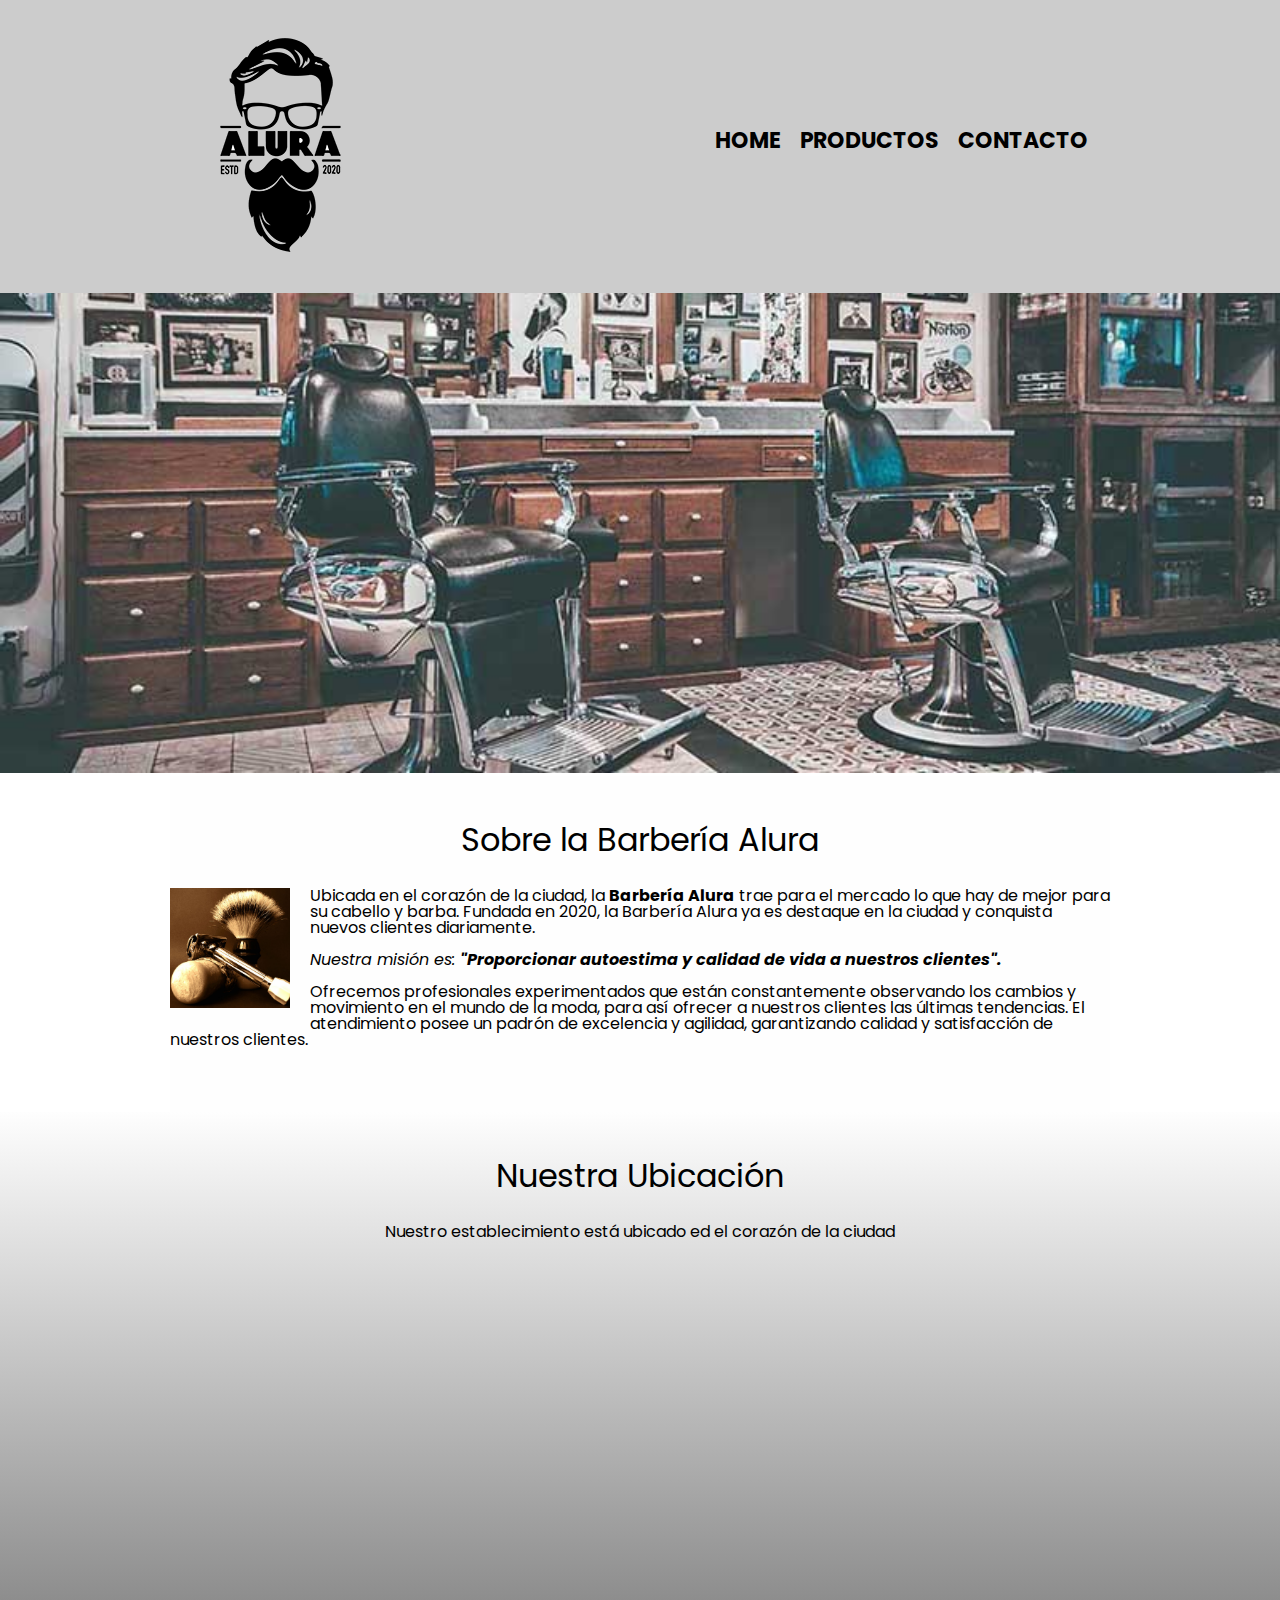
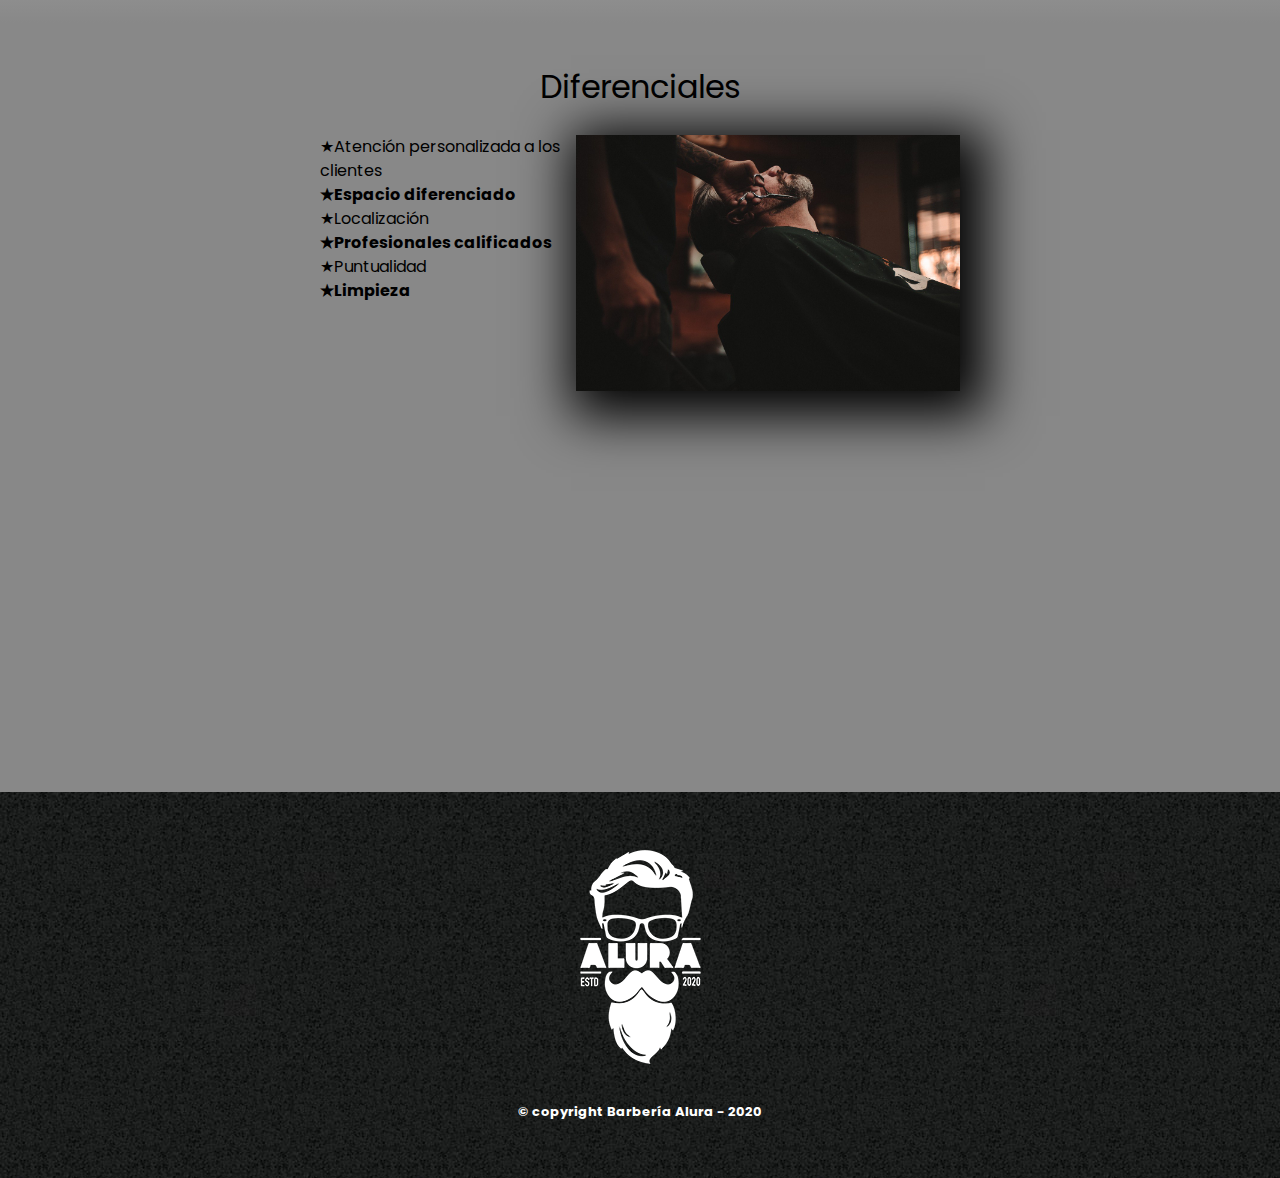
<file: barber-front/index.html>
<!DOCTYPE html>
<html lang="en">

<head>
    <meta charset="UTF-8">
    <meta http-equiv="X-UA-Compatible" content="IE=edge">
    <meta name="viewport" content="width=device-width, initial-scale=1.0">
    <title>🔥Barbería Alura</title>
    <link rel="stylesheet" href="reset.css">
    <link rel="stylesheet" href="styles.css">
    <link rel="preconnect" href="https://fonts.googleapis.com">
    <link rel="preconnect" href="https://fonts.gstatic.com" crossorigin>
    <link href="https://fonts.googleapis.com/css2?family=Montserrat:wght@300&family=Poppins:wght@300&display=swap"
        rel="stylesheet">
</head>

<body>

    <div>
        <header>
            <div class="caja">
                <h1><img src="imagenes/logo.png" alt=""></h1>
                <nav>
                    <ul>
                        <li><a href="index.html">Home</a></li>
                        <li><a href="productos.html">Productos</a></li>
                        <li><a href="contacto.html"> Contacto</a></li>
                    </ul>
                </nav>
            </div>
        </header>
    </div>

    <img class="banner" src="banner/banner.jpg" alt="">
    <main>

        <section class="principal">
            <h2 class="titulo-principal">Sobre la Barbería Alura</h2>
            <img class="utensilios" src="imagenes/utensilios.jpg" alt="Utensilios de un barbero">
            <p>Ubicada en el corazón de la ciudad, la <strong>Barbería Alura</strong> trae para el mercado lo que hay de
                mejor para su cabello y barba. Fundada en 2020, la Barbería Alura ya es destaque en la ciudad y
                conquista
                nuevos clientes diariamente.</p>
            <p id="mision"><em>Nuestra misión es: <strong>"Proporcionar autoestima y calidad de vida a nuestros
                        clientes".</strong> </em></p>
            <p>Ofrecemos profesionales experimentados que están constantemente observando los cambios y movimiento en el
                mundo de la moda, para así ofrecer a nuestros clientes las últimas tendencias. El atendimiento posee un
                padrón de excelencia y agilidad, garantizando calidad y satisfacción de nuestros clientes.</p>
        </section>

        <section class="mapa">
            <h3 class="titulo-principal">Nuestra Ubicación</h3>
            <p>Nuestro establecimiento está ubicado ed el corazón de la ciudad</p>

            <div class="mapa-contenido">
                <iframe src="https://www.google.com/maps/embed?pb=!1m18!1m12!1m3!1d3977.2433331557677!2d-75.6595079!3d4.5501841999999995!2m3!1f0!2f0!3f0!3m2!1i1024!2i768!4f13.1!3m3!1m2!1s0x8e38f4fb2333e497%3A0xf0b257cceed60a3!2sCentro%20Comercial%20Mocawa%20Plaza!5e0!3m2!1ses!2sco!4v1681488745529!5m2!1ses!2sco" width="100%" height="300" style="border:0;" allowfullscreen="" loading="lazy" referrerpolicy="no-referrer-when-downgrade"></iframe>
            </div>
            
        </section>

        <section class="diferenciales">
            <h3 class="titulo-principal">Diferenciales</h3>

            <div class="contenido-diferenciales">
                <ul class="lista-diferenciales">
                    <li class="items">Atención personalizada a los clientes</li>
                    <li class="items">Espacio diferenciado</li>
                    <li class="items">Localización</li>
                    <li class="items">Profesionales calificados</li>
                    <li class="items">Puntualidad</li>
                    <li class="items">Limpieza</li>
                </ul><img src="diferenciales/diferenciales.jpg" class="imagen-diferenciales" alt="">
            </div>

            <div class="video">

                <iframe width="100%" height="315" src="https://www.youtube.com/embed/wcVVXUV0YUY" title="YouTube video player" frameborder="0" allow="accelerometer; autoplay; clipboard-write; encrypted-media; gyroscope; picture-in-picture; web-share" allowfullscreen></iframe>
    
            </div>
        
        </section>

    </main>


    <footer>
        <img src="imagenes/logo-blanco.png" alt="">
        <p class="copyright">&copy copyright Barbería Alura - 2020</p>
    </footer>


</body>

</html>
</file>
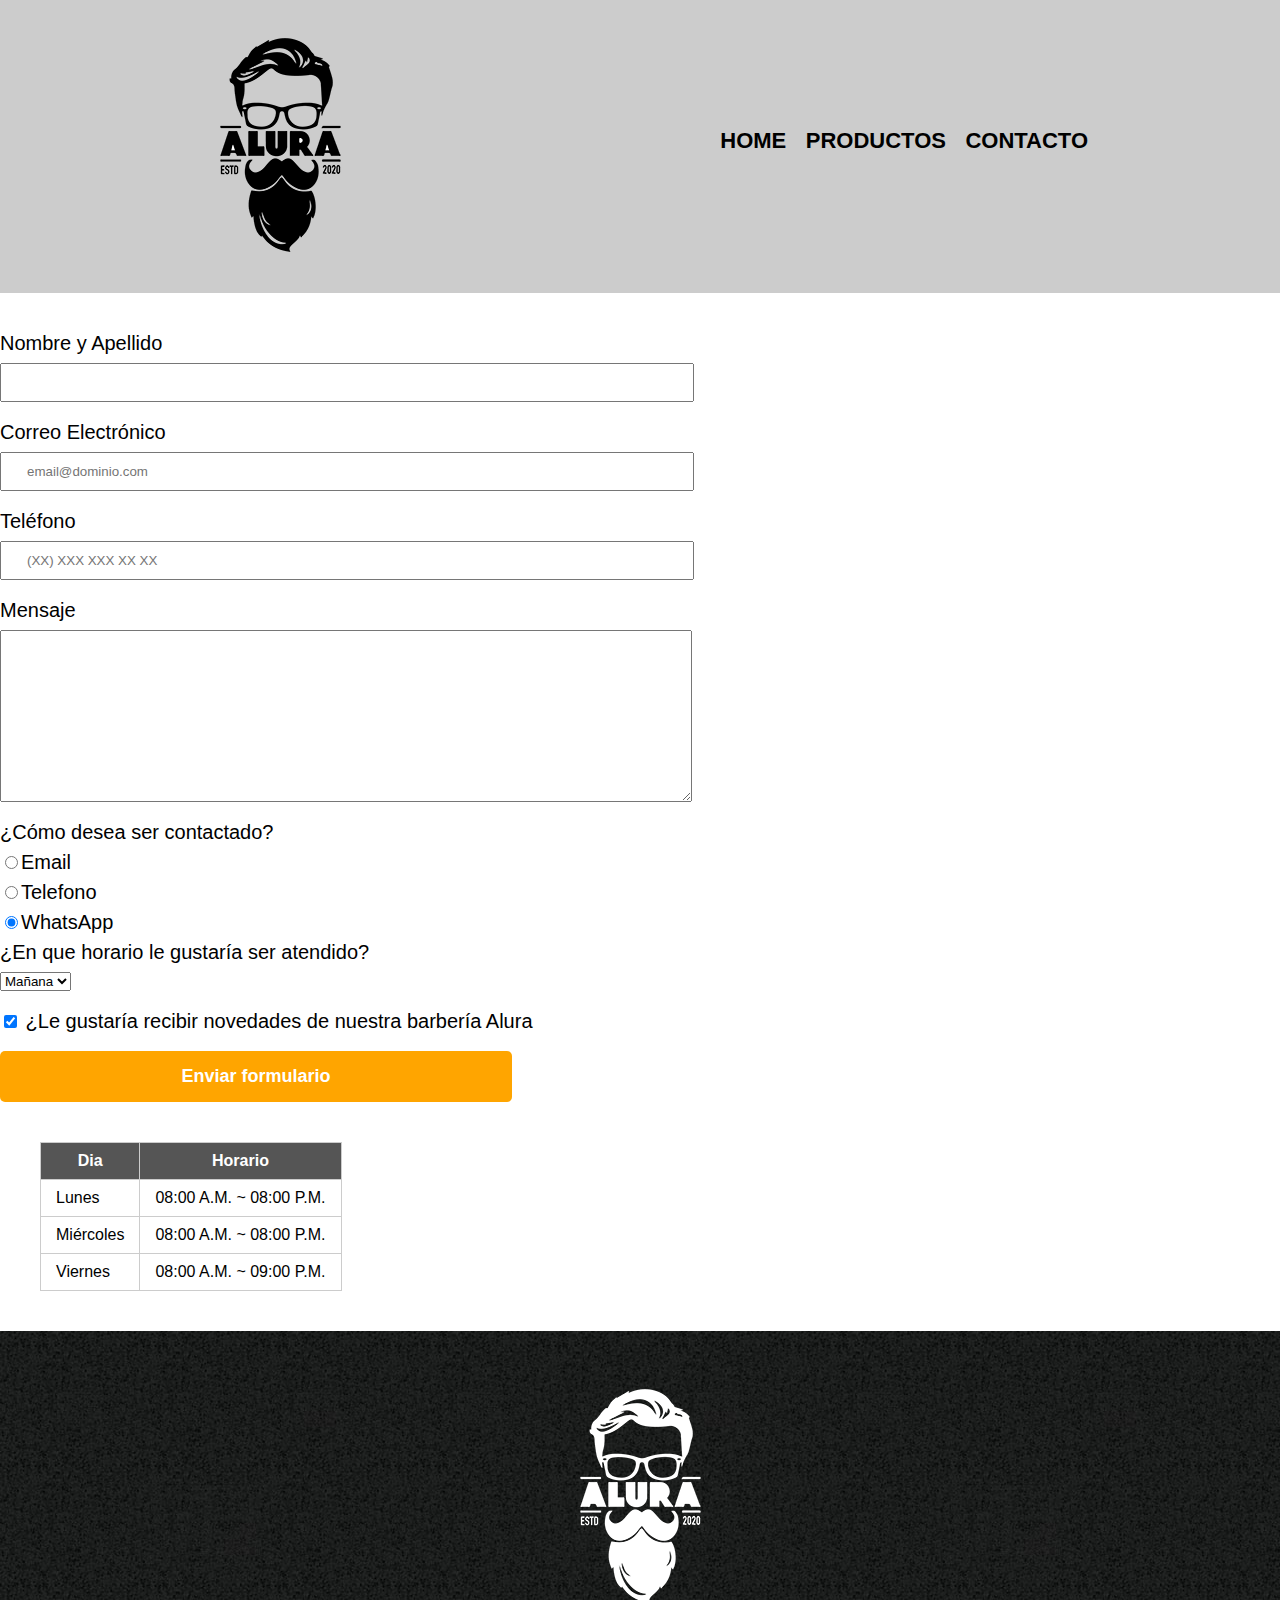
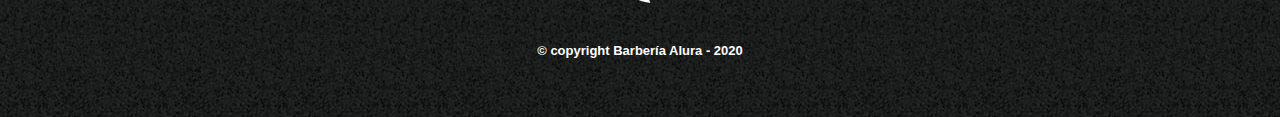
<file: barber-front/contacto.html>
<!DOCTYPE html>
<html lang="en">

<head>
    <meta charset="UTF-8">
    <meta http-equiv="X-UA-Compatible" content="IE=edge">
    <meta name="viewport" content="width=device-width, initial-scale=1.0">
    <link rel="stylesheet" href="reset.css">
    <link rel="stylesheet" href="styles.css">
    <title>Contacto</title>
</head>

<body>
    <header>
        <div class="caja">
            <h1><img src="imagenes/logo.png" alt="logo de barbería Alura"></h1>
            <nav>
                <ul>
                    <li><a href="index.html">Home</a></li>
                    <li><a href="productos.html">Productos</a></li>
                    <li><a href="contacto.html"> Contacto</a></li>
                </ul>
            </nav>
        </div>
    </header>

    <main>
        <form action="">
            <label for="nombreapellido">Nombre y Apellido</label>
            <input type="text" id="nombreapellido" class="input-padron" required>

            <label for="correoelectronico">Correo Electrónico</label>
            <input type="email" id="correoelectronico" class="input-padron" required placeholder="email@dominio.com">

            <!-- <label for="contrasena">Contraseña</label>
            <input type="password" id="contrasena" class="input-padron" required > -->

            <label for="telefono">Teléfono</label>
            <input type="tel" id="telefono" class="input-padron" required placeholder="(XX) XXX XXX XX XX">

            <!-- <label for="fecha">Fecha para la cita</label>
            <input type="date" id="fecha" class="input-padron"> -->

            <label for="mensaje">Mensaje</label>
            <textarea name="" id="mensaje" cols="70" rows="10" class="input-padron" required></textarea>

            <fieldset>
                <legend>
                    ¿Cómo desea ser contactado?
                </legend>
                <label for="radio-email"><input type="radio" name="contacto" value="email"
                        id="radio-email">Email</label>


                <label for="radio-telefono"><input type="radio" name="contacto" value="telefono"
                        id="radio-telefono">Telefono</label>


                <label for="radio-whatsapp"> <input type="radio" name="contacto" value="whatsapp" id="radio-whatsapp"
                        checked>WhatsApp</label>

            </fieldset>



            <fieldset>
                <legend>
                    ¿En que horario le gustaría ser atendido?
                </legend>
                <select name="" id="">
                    <option value="">Mañana</option>
                    <option value="">Tarde</option>
                    <option value="">Noche</option>
                </select>
            </fieldset>


            <label class="checkbox" for=""> <input type="checkbox" checked>
                ¿Le gustaría recibir novedades de nuestra barbería Alura
            </label>
            <input type="submit" value="Enviar formulario" class="enviar">
        </form>

        <table>

            <thead>
                <tr>
                    <th>Dia</th>
                    <th>Horario</th>
                </tr>
            </thead>

            <tbody>
                <tr>
                    <td>Lunes</td>
                    <td>08:00 A.M. ~ 08:00 P.M.</td>
                </tr>
                <tr>
                    <td>Miércoles</td>
                    <td>08:00 A.M. ~ 08:00 P.M.</td>
                </tr>
                <tr>
                    <td>Viernes</td>
                    <td>08:00 A.M. ~ 09:00 P.M.</td>
                </tr>
            </tbody>
           
           
        </table>

    </main>

    <footer>
        <img src="imagenes/logo-blanco.png" alt="logo de la barbería Alura">
        <p class="copyright">&copy copyright Barbería Alura - 2020</p>
    </footer>


</body>

</html>
</file>
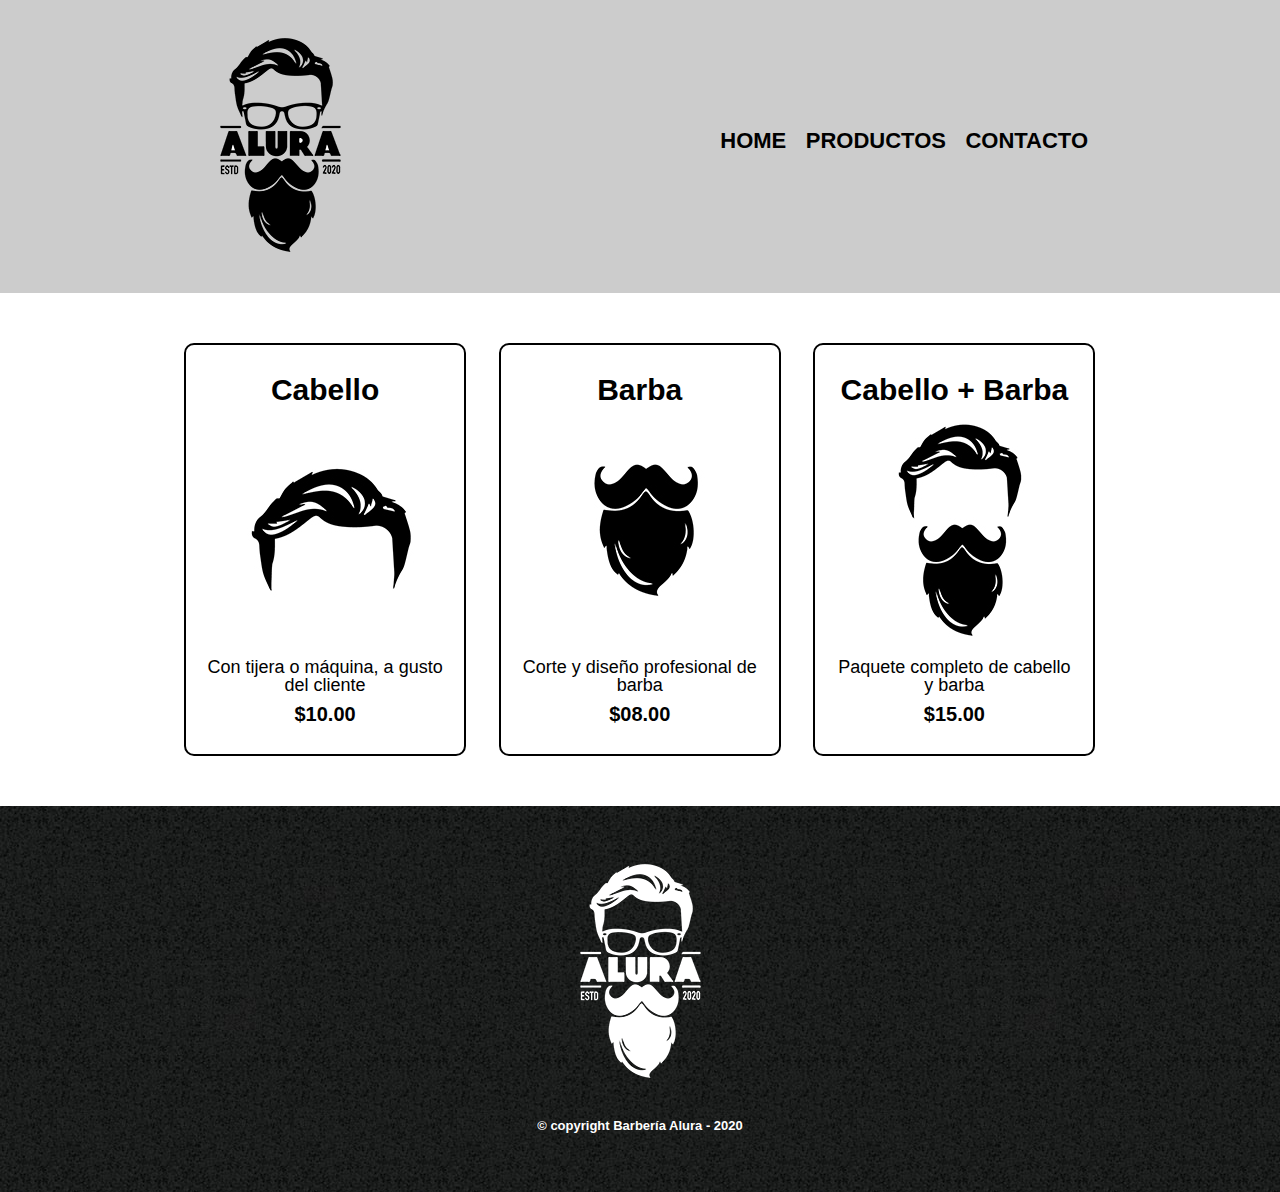
<file: barber-front/productos.html>
<!DOCTYPE html>
<html lang="en">

<head>
    <meta charset="UTF-8">
    <meta http-equiv="X-UA-Compatible" content="IE=edge">
    <meta name="viewport" content="width=device-width, initial-scale=1.0">
    <title>Productos</title>
    <link rel="stylesheet" href="reset.css">
    <link rel="stylesheet" href="styles.css">
</head>

<body>
    <header>
        <div class="caja">
            <h1><img src="imagenes/logo.png" alt=""></h1>
            <nav>
                <ul>
                    <li><a href="index.html">Home</a></li>
                    <li><a href="productos.html">Productos</a></li>
                    <li><a href="contacto.html"> Contacto</a></li>
                </ul>
            </nav>
        </div>
    </header>

    <main>
        <ul class="productos">
            <li>
                <h2>Cabello</h2>
                <img src="imagenes/cabello.jpg" alt="">
                <p class="producto-descripcion">Con tijera o máquina, a gusto del cliente</p>
                <p class="producto-precio">$10.00</p>
            </li>
            <li>
                <h2>Barba</h2>
                <img src="imagenes/barba.jpg" alt="">
                <p class="producto-descripcion">Corte y diseño profesional de barba</p>
                <p class="producto-precio">$08.00</p>
            </li>
            <li>
                <h2>Cabello + Barba </h2>
                <img src="imagenes/cabello+barba.jpg" alt="">
                <p class="producto-descripcion">Paquete completo de cabello y barba</p>
                <p class="producto-precio">$15.00</p>
            </li>
        </ul>
    </main>

    <footer>
        <img src="imagenes/logo-blanco.png" alt="">
        <p class="copyright">&copy copyright Barbería Alura - 2020</p>
    </footer>
</body>

</html>
</file>
<file: barber-front/styles.css>
body{
    font-family: 'Montserrat', sans-serif;
    font-family: 'Poppins', sans-serif;
}
header{
    background-color: #CCCCCC;
    padding: 20px 0;

}

.caja{
    position: relative;
    margin: 0 auto;
    width: 70%;
}

nav{
    position: absolute;
    top: 110px;
    right: 0;
}

nav li{
    display: inline;
    margin: 0 0 0 15px;
}

nav a{
    color: #000000;
    text-transform: uppercase;
    font-weight: bold;
    font-size: 22px;
    text-decoration: none;


}

nav a:hover{
    color: #c78c19;
    text-decoration: underline;
}

.productos{
    width: 940px;
    margin: 0 auto;
    padding: 50px;

}


.productos li{
    display: inline-block;
    text-align: center;
    width: 30%;
    vertical-align: top;
    margin: 0 1.5%;
    padding: 30px 20px;
    box-sizing: border-box;

    border: 2px solid #000000;
    border-radius: 10px;

}

.productos li:hover{
    border-color: #c78c19;
}

.productos li:active{
    border-color: #088c19;
}

.productos h2{
    font-size: 30px;
    font-weight: bold;
}   

.productos li:hover h2{
    font-size: 33px;
}

.producto-descripcion{
    font-size: 18px;
}

.producto-precio{
    font-size: 20px;
    font-weight: bold;
    margin-top: 10px;
}

footer{
    text-align: center;
    background: url(imagenes/bg.jpg);
    padding: 40px;
}

.copyright{
    color: #FFFFFF;
    font-size: 13px;
    font-weight: bold;
    margin: 20px;
}

form{
    margin: 40px 0;
}

form label, form legend{
   display: block;
   font-size: 20px;
   margin: 0 0 10px 0;
}

.input-padron{
    display: block;
    margin: 0 0 20px 0;
    padding: 10px 25px;
    width: 50%;
}

.checkbox{
    margin: 20px 0;
}

.enviar{
    width: 40%;
    padding: 15px 0;
    font-size: 18px;
    font-weight: bold;
    color: #FFFFFF;
    background-color: orange;
    border: none;
    border-radius: 5px;
    transition: 1s all;
    cursor: pointer;
}

.enviar:hover{
    background-color: blue;
    transform: scale(1.1);
}

table{
    margin: 40px 40px;
}

thead{
    background-color: #555555;
    color: #FFFFFF;
    font-weight: bold;
}

td, th{
    padding: 10px 15px;
    border: 1px solid #CCCCCC;
}

/*CSS para nuestro home*/

.banner{
    width: 100%;
}

.principal{
    padding: 3em 0;
    background: #fefefe;
    width: 940px;
    margin: 0 auto;
}

.titulo-principal{
   text-align: center;
   font-size: 2em;/*2em es el doble del tamaño de la fuente padron del navegador*/ 
   margin: 0 0 1em; 
   clear: left;

}
 
.principal p{
    margin: 0 0 1em;
}

.principal strong{
    font-weight: bold;
}
.principal em{
    font-style: italic;
}

.utensilios{
    width: 120px;
    float: left;
    margin: 0 20px 20px 0; /*en sentido horario empezando desde superior*/ 
}

.mapa{
    padding: 3em 0;
    background: orange;
    background: linear-gradient(#FEFEFE, #888888);
}

.mapa p {
    margin: 0 0 2em;
    text-align: center;
}

.mapa-contenido{
    width: 940px;
    margin: 0 auto;
}

.diferenciales{
    padding: 3em 0;
    background: #888888;
}

.contenido-diferenciales{
    width: 640px;
    margin: 0 auto;
}

.lista-diferenciales{
    width: 40%;
    display: inline-block;
    vertical-align: top;
}

.items{
    line-height: 1.5;/*1 + 50% del tamaño padrón de la fuente*/
}

.items::before{
    content: "★";
}

/* .items:first-child{
    font-style: italic;
}   */

.items:nth-child(2n){
    font-weight: bold;
}  

.imagen-diferenciales{
    width: 60%;
    transition: 400ms;
    box-shadow: 10px 10px 50px 15px #000000; /*parametros: 
    horizontal(+derecha, -izquierda),
    vertical(+abajo, -arriba porque es sentido horario),
    difuminacion, 
    expancion o extension(spread),
    color,
    se le pueden seguir agregando más sombras con los parametros que quiera*/
}

.imagen-diferenciales:hover{
    opacity: 0.5;
}

.video{
    width: 560px;
    margin: 1em auto;

}

/*media queries*/
@media screen and (max-width:480px){
    h1{
        text-align: center;
    }
    nav{
        position: static;
    }
    .caja, .principal, .mapa-contenido, .contenido-diferenciales, .imagen-diferenciales, .video{
        width: auto;
    }

    .lista-diferenciales, .imagen-diferenciales{
        width: 100%;
    }
}
</file>
